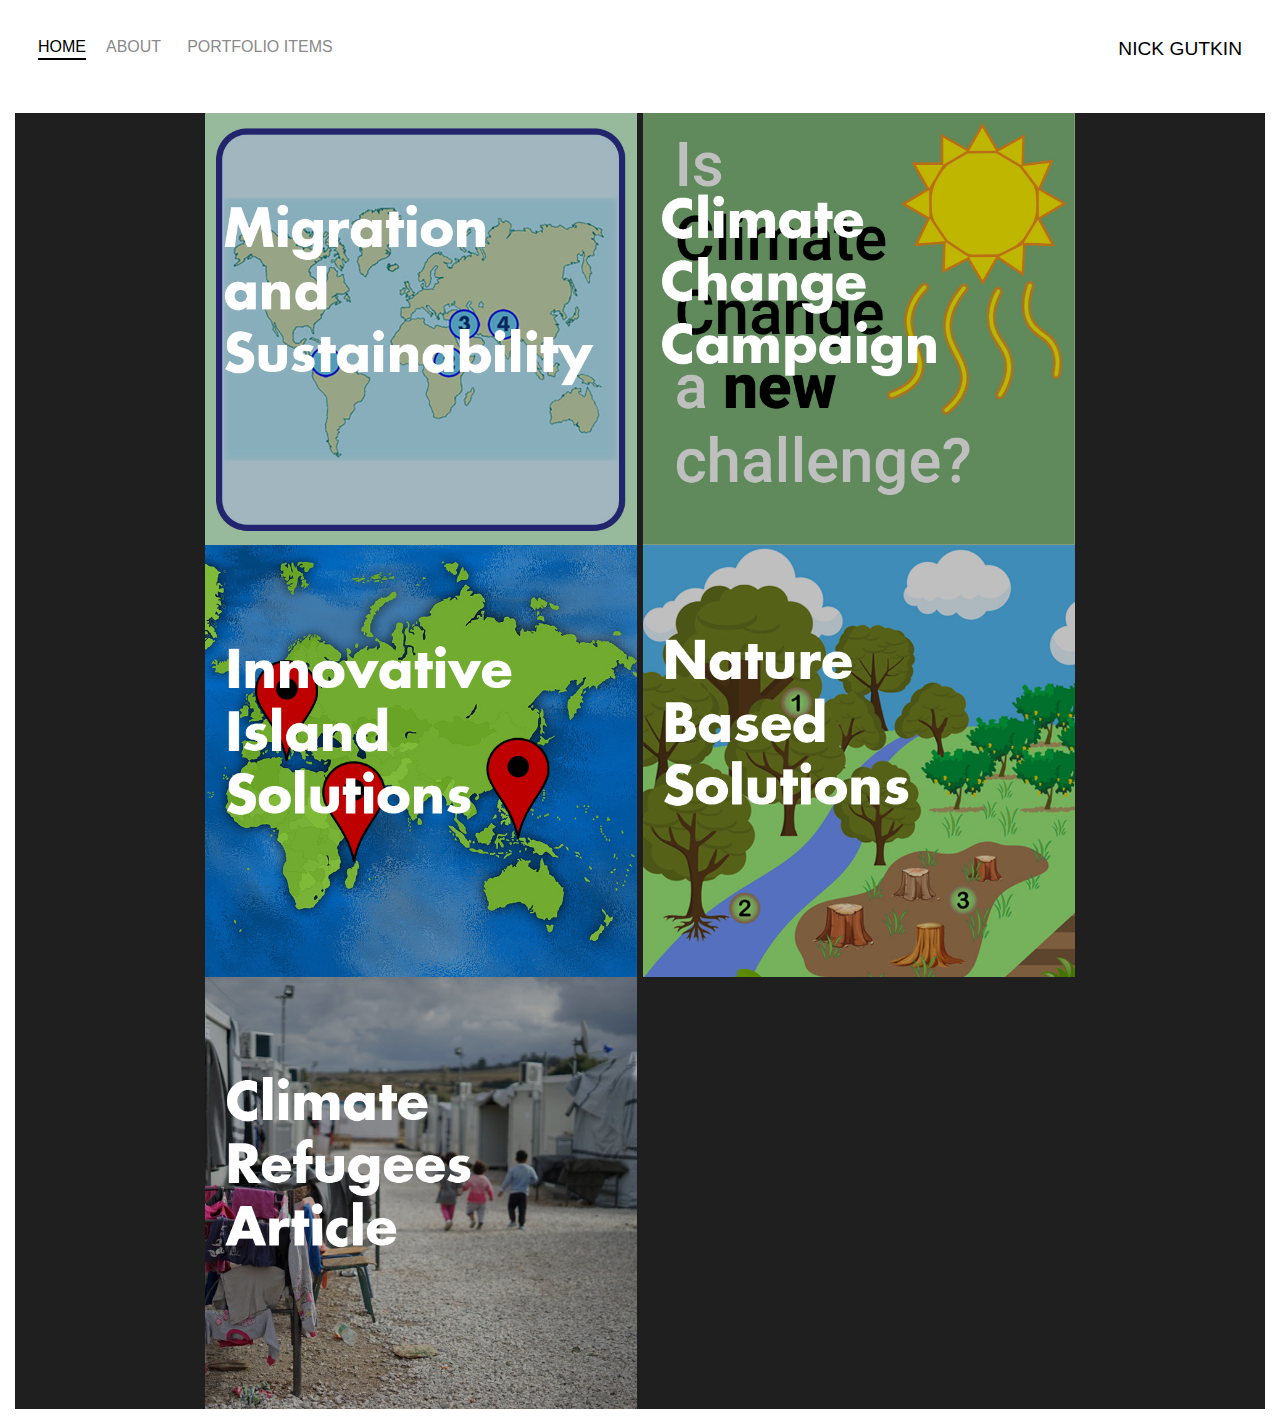
<file: index.html>
<!DOCTYPE html>
<html>
<head>
    <meta charset="utf-8">
    <title>Portfolio Homepage</title>
    <link rel="stylesheet" href="styles.css">
</head>
<body>
    <div class="container">
        <div class="nav-wrapper">
            <div class="left-side">
                <div class="nav-link-wrapper active-nav-link">
                    <a href="index.html">Home</a>
                </div>

                <div class="nav-link-wrapper">
                    <a href="about.html">About</a>
                </div>
                
                <div class="nav-link-wrapper">
                    <div class="dropdown">
                        <button class="dropbtn">Portfolio Items
                            <i class="fa fa-caret-down"></i>
                        </button>
                        <div class="dropdown-content">
                            <a href="mig_sus.html">Migration and Sustainability</a>
                            <a href="cc_campaign.html">Climate Change Campaign</a>
                            <a href="innov.html">Innovative Island Solutions</a>
                            <a href="nbs.html">Nature Based Solutions</a>
                            <a href="https://unfilteredvoices.org/2021/01/22/the-responsibility-of-western-countries-to-climate-refugees/">Climate Refugees: Article</a>
                        </div>
                    </div>
                </div>
            </div>

            <div class="right-side">
                <div class="brand">
                    <div>NICK GUTKIN</div>
                </div>
            </div>
        </div>

        <div class="content-wrapper">
            <div class="portfolio-items-wrapper">

                <div class="portfolio-item-wrapper">
                    <div class="portfolio-img-background" style="background-image:url(images/mig_sus.jpg);">                    </div>

                    <a href="mig_sus.html">
                        <div class="img-text-wrapper">
                            <div class="logo-wrapper">
                                <img src="images/logos/mig_sus.png">
                            </div>

                            <div class="subtitle">
                                An infographic on the interaction between human migration patterns and
                                unsustainable practices around the world.
                            </div>
                        </div>
                    </a>
                </div>

                <div class="portfolio-item-wrapper">
                    <div class="portfolio-img-background" style="background-image:url(images/cc_campaign.jpg);"></div>
                    
                    <a href="cc_campaign.html">
                        <div class="img-text-wrapper">
                            <div class="logo-wrapper">
                                <img src="images/logos/cc_campaign.png">
                            </div>

                            <div class="subtitle">
                                An Instagram campaign showing some examples of past societies throughout history 
                                and how they dealt with issues of climate change.
                            </div>
                        </div>
                    </a>

                </div>

                <div class="portfolio-item-wrapper">
                    <div class="portfolio-img-background" style="background-image:url(images/innov.jpg);"></div>
                    
                    <a href="innov.html">
                        <div class="img-text-wrapper">
                            <div class="logo-wrapper">
                                <img src="images/logos/innov.png">
                            </div>

                            <div class="subtitle">
                                An interactive map showing some innovative solutions to unique and pressing 
                                challenges faced by different island communities.
                            </div>
                        </div>
                    </a>
                </div>

                <div class="portfolio-item-wrapper">
                    <div class="portfolio-img-background" style="background-image:url(images/nbs.jpg);"></div>
                    
                    <a href="nbs.html">
                        <div class="img-text-wrapper">
                            <div class="logo-wrapper">
                                <img src="images/logos/nbs.png">
                            </div>

                            <div class="subtitle">
                                An infographic showing how we can work with nature and incorporate the natural world 
                                into solutions for the myriad challenges we face, especially climate change.
                            </div>
                        </div>
                    </a>
                </div>

                <div class="portfolio-item-wrapper">
                    <div class="portfolio-img-background" style="background-image:url(images/ref_art.jpg);"></div>
                    
                    <a href="https://unfilteredvoices.org/2021/01/22/the-responsibility-of-western-countries-to-climate-refugees/">
                        <div class="img-text-wrapper">
                            <div class="logo-wrapper">
                                <img src="images/logos/ref_art.png">
                            </div>

                            <div class="subtitle">
                                An article I wrote examining the responsibility of Western countries to climate and 
                                environmental refugees.
                            </div>
                        </div>
                    </a>
                </div>

            </div>
        </div>
    </div>
</body>
<script>
    const portfolioItems = document.querySelectorAll('.portfolio-item-wrapper')

    portfolioItems.forEach(portfolioItem => {
        portfolioItem.addEventListener('mouseover', () => {
            portfolioItem.childNodes[1].classList.add('img-darken');
        }) 
        portfolioItem.addEventListener('mouseout', () => {
            portfolioItem.childNodes[1].classList.remove('img-darken');
        })
    })
</script>
</html>
</file>
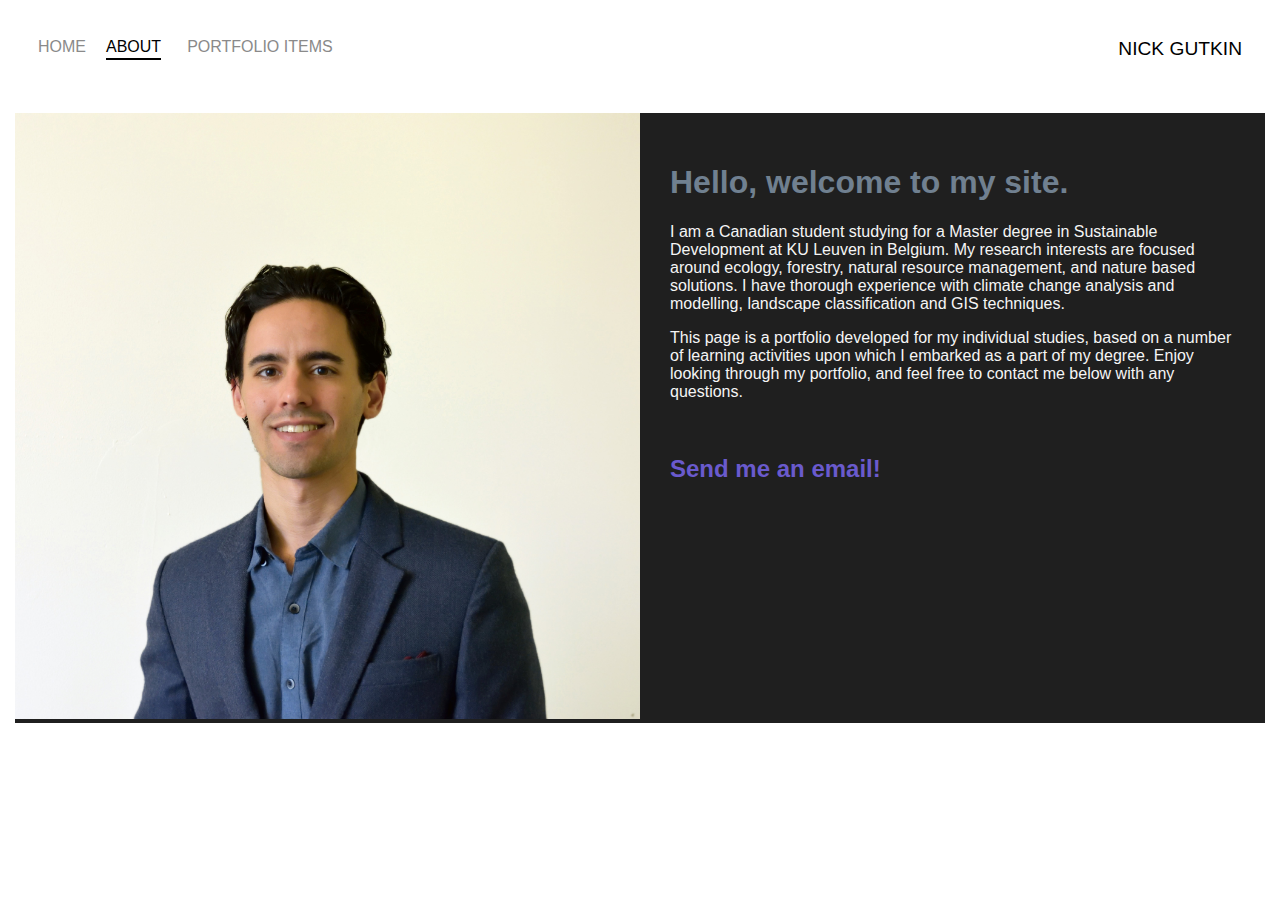
<file: about.html>
<!DOCTYPE html>
<html>
<head>
    <meta charset="utf-8">
    <title>About Me</title>
    <link rel="stylesheet" href="styles.css">
</head>
<body>
    <div class="container">
        <div class="nav-wrapper">
            <div class="left-side">
                <div class="nav-link-wrapper">
                    <a href="index.html">Home</a>
                </div>

                <div class="nav-link-wrapper active-nav-link">
                    <a href="about.html">About</a>
                </div>

                <div class="nav-link-wrapper">
                    <div class="dropdown">
                        <button class="dropbtn">Portfolio Items
                            <i class="fa fa-caret-down"></i>
                        </button>
                        <div class="dropdown-content">
                            <a href="mig_sus.html">Migration and Sustainability</a>
                            <a href="cc_campaign.html">Climate Change Campaign</a>
                            <a href="innov.html">Innovative Island Solutions</a>
                            <a href="nbs.html">Nature Based Solutions</a>
                            <a href="https://unfilteredvoices.org/2021/01/22/the-responsibility-of-western-countries-to-climate-refugees/">Climate Refugees: Article</a>
                        </div>
                    </div>
                </div>
                
            </div>

            <div class="right-side">
                <div class="brand">
                    <div>NICK GUTKIN</div>
                </div>
            </div>
        </div>

        <div class="content-wrapper">
            <div class="two-column-wrapper">
                <div class="profile-image-wrapper">
                    <img src="images/profile.JPG">
                </div>
                <div class="profile-content-wrapper">
                    <h1>Hello, welcome to my site.</h1>

                    <p>I am a Canadian student studying for a Master degree in Sustainable Development at KU 
                        Leuven in Belgium. My research interests are focused around ecology, forestry, natural 
                        resource management, and nature based solutions. I have thorough experience with climate 
                        change analysis and modelling, landscape classification and GIS techniques. 
                    </p>
                    <p>This page is a portfolio developed for my individual studies, based on a number of learning 
                        activities upon which I embarked as a part of my degree. Enjoy looking through my portfolio, 
                        and feel free to contact me below with any questions.
                    </p>
                    <br>
                    <h2><a href="mailto:nickgutkin@gmail.com">Send me an email!</a></h2>
                </div>
            

            </div>
        </div>
    </div>
</body>

</html>
</file>
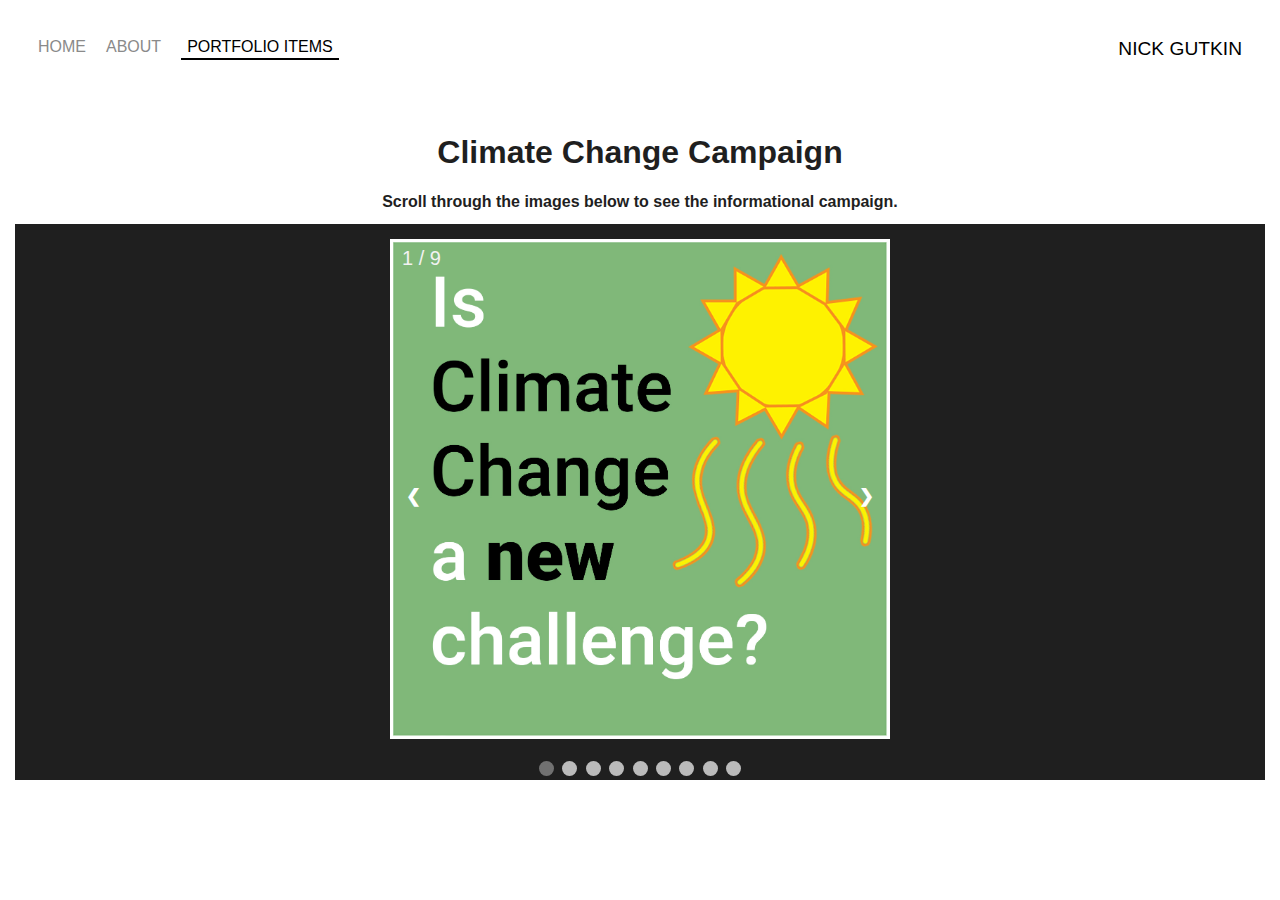
<file: cc_campaign.html>
<!DOCTYPE html>
<html>
<head>
    <meta charset="utf-8">
    <title>Climate Change Campaign</title>
    <link rel="stylesheet" href="styles.css">
</head>
<body>
    <div class="container">
        <div class="nav-wrapper">
            <div class="left-side">
                <div class="nav-link-wrapper">
                    <a href="index.html">Home</a>
                </div>

                <div class="nav-link-wrapper">
                    <a href="about.html">About</a>
                </div>

                <div class="nav-link-wrapper active-nav-link">
                    <div class="dropdown">
                        <button class="dropbtn">Portfolio Items
                            <i class="fa fa-caret-down"></i>
                        </button>
                        <div class="dropdown-content">
                            <a href="mig_sus.html">Migration and Sustainability</a>
                            <a href="cc_campaign.html">Climate Change Campaign</a>
                            <a href="innov.html">Innovative Island Solutions</a>
                            <a href="nbs.html">Nature Based Solutions</a>
                            <a href="https://unfilteredvoices.org/2021/01/22/the-responsibility-of-western-countries-to-climate-refugees/">Climate Refugees: Article</a>
                        </div>
                    </div>
                </div>
            </div>

            <div class="right-side">
                <div class="brand">
                    <div>NICK GUTKIN</div>
                </div>
            </div>
        </div>

        <div class="content-wrapper">
            <div class="two-row-wrapper">
                <div class="portfolio-title-wrapper">
                    <h1>Climate Change Campaign</h1>
                    <h2>Scroll through the images below to see the informational campaign.</h2>
                </div>
                <div class="page-embed">
                    <div class="slideshow-container">
                        <div class="mySlides fade">
                            <div class="numbertext">1 / 9</div>
                            <img src="images/campaign/img1.jpg" style="width:100%">
                        </div>
                        <div class="mySlides fade">
                            <div class="numbertext">2 / 9</div>
                            <img src="images/campaign/img2.jpg" style="width:100%">
                        </div>
                        <div class="mySlides fade">
                            <div class="numbertext">3 / 9</div>
                            <img src="images/campaign/img3.jpg" style="width:100%">
                        </div>
                        <div class="mySlides fade">
                            <div class="numbertext">4 / 9</div>
                            <img src="images/campaign/img4.jpg" style="width:100%">
                        </div>
                        <div class="mySlides fade">
                            <div class="numbertext">5 / 9</div>
                            <img src="images/campaign/img5.jpg" style="width:100%">
                        </div>
                        <div class="mySlides fade">
                            <div class="numbertext">6 / 9</div>
                            <img src="images/campaign/img6.jpg" style="width:100%">
                        </div>
                        <div class="mySlides fade">
                            <div class="numbertext">7 / 9</div>
                            <img src="images/campaign/img7.jpg" style="width:100%">
                        </div>
                        <div class="mySlides fade">
                            <div class="numbertext">8 / 9</div>
                            <img src="images/campaign/img8.jpg" style="width:100%">
                        </div>
                        <div class="mySlides fade">
                            <div class="numbertext">9 / 9</div>
                            <img src="images/campaign/img9.jpg" style="width:100%">
                        </div>
                        
                        <a class="prev" onclick="plusSlides(-1)">&#10094;</a>
                        <a class="next" onclick="plusSlides(1)">&#10095;</a>
                    </div>
                    <br>
                    
                    <div style="text-align:center">
                        <span class="dot" onclick="currentSlide(1)"></span>
                        <span class="dot" onclick="currentSlide(2)"></span>
                        <span class="dot" onclick="currentSlide(3)"></span>
                        <span class="dot" onclick="currentSlide(4)"></span>
                        <span class="dot" onclick="currentSlide(5)"></span>
                        <span class="dot" onclick="currentSlide(6)"></span>
                        <span class="dot" onclick="currentSlide(7)"></span>
                        <span class="dot" onclick="currentSlide(8)"></span>
                        <span class="dot" onclick="currentSlide(9)"></span>
                    </div>
                </div>
            </div>
        </div>
    </div>
</body>
<script>
    var slideIndex = 1;
showSlides(slideIndex);

// Next/previous controls
function plusSlides(n) {
  showSlides(slideIndex += n);
}

// Thumbnail image controls
function currentSlide(n) {
  showSlides(slideIndex = n);
}

function showSlides(n) {
  var i;
  var slides = document.getElementsByClassName("mySlides");
  var dots = document.getElementsByClassName("dot");
  if (n > slides.length) {slideIndex = 1}
  if (n < 1) {slideIndex = slides.length}
  for (i = 0; i < slides.length; i++) {
      slides[i].style.display = "none";
  }
  for (i = 0; i < dots.length; i++) {
      dots[i].className = dots[i].className.replace(" active", "");
  }
  slides[slideIndex-1].style.display = "block";
  dots[slideIndex-1].className += " active";
}
</script>
</html>
</file>
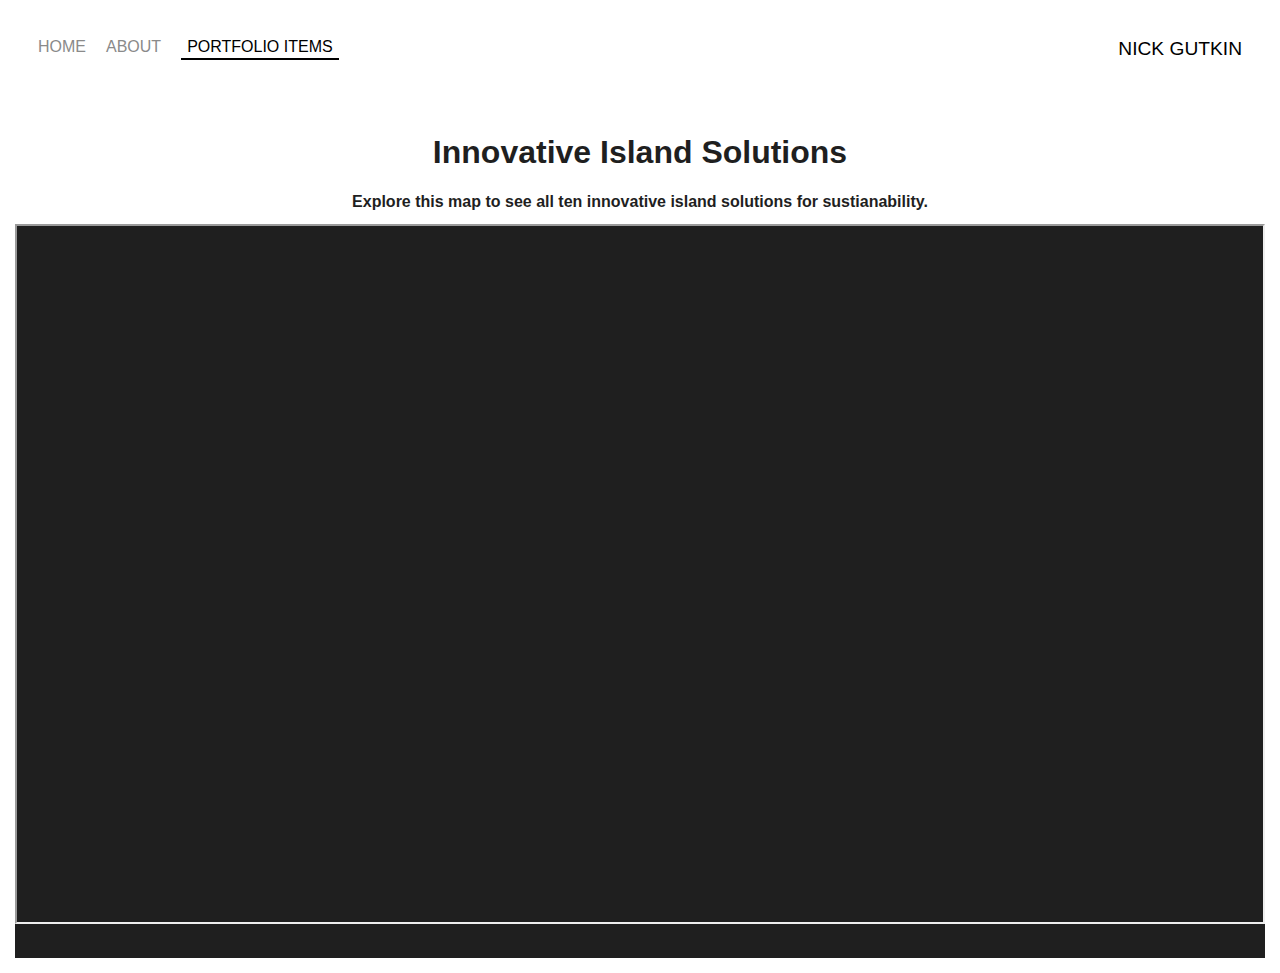
<file: innov.html>
<!DOCTYPE html>
<html>
<head>
    <meta charset="utf-8">
    <title>Innovative Island Solutions</title>
    <link rel="stylesheet" href="styles.css">
</head>
<body>
    <div class="container">
        <div class="nav-wrapper">
            <div class="left-side">
                <div class="nav-link-wrapper">
                    <a href="index.html">Home</a>
                </div>

                <div class="nav-link-wrapper">
                    <a href="about.html">About</a>
                </div>

                <div class="nav-link-wrapper active-nav-link">
                    <div class="dropdown">
                        <button class="dropbtn">Portfolio Items
                            <i class="fa fa-caret-down"></i>
                        </button>
                        <div class="dropdown-content">
                            <a href="mig_sus.html">Migration and Sustainability</a>
                            <a href="cc_campaign.html">Climate Change Campaign</a>
                            <a href="innov.html">Innovative Island Solutions</a>
                            <a href="nbs.html">Nature Based Solutions</a>
                            <a href="https://unfilteredvoices.org/2021/01/22/the-responsibility-of-western-countries-to-climate-refugees/">Climate Refugees: Article</a>
                        </div>
                    </div>
                </div>
            </div>

            <div class="right-side">
                <div class="brand">
                    <div>NICK GUTKIN</div>
                </div>
            </div>
        </div>

        <div class="content-wrapper">
            <div class="two-row-wrapper">
                <div class="portfolio-title-wrapper">
                    <h1>Innovative Island Solutions</h1>
                    <h2>Explore this map to see all ten innovative island solutions for sustianability.</h2>
                </div>
                <div class="page-embed">
                    <iframe src="https://www.google.com/maps/d/u/0/embed?mid=10k5jsSDsXAN__lhH7UT1XaVcMI1vJTeS" width="100%" height="700px"></iframe>
                </div>
            </div>
        </div>
    </div>
</body>

</html>
</file>
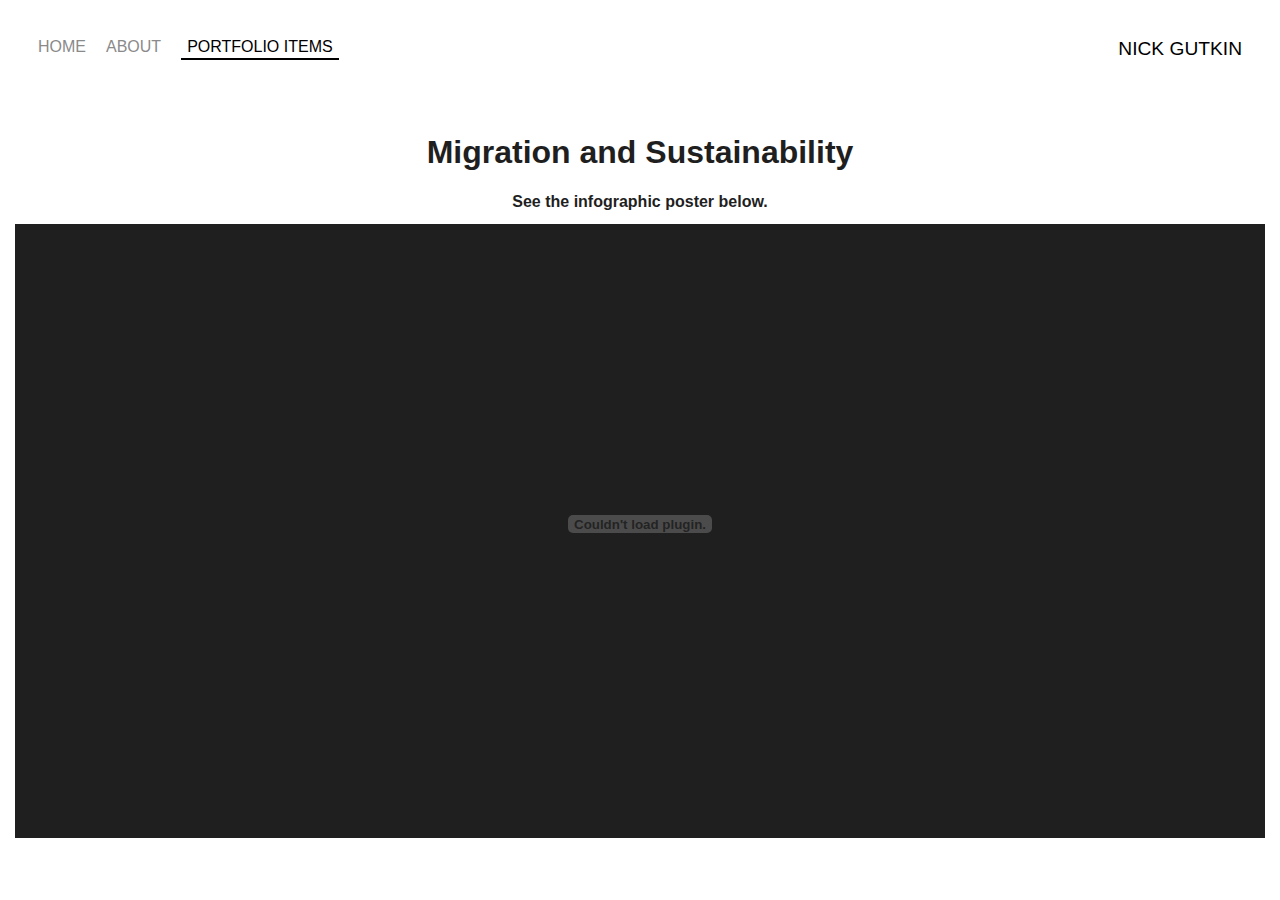
<file: mig_sus.html>
<!DOCTYPE html>
<html>
<head>
    <meta charset="utf-8">
    <title>Migration and Sustainability</title>
    <link rel="stylesheet" href="styles.css">
</head>
<body>
    <div class="container">
        <div class="nav-wrapper">
            <div class="left-side">
                <div class="nav-link-wrapper">
                    <a href="index.html">Home</a>
                </div>

                <div class="nav-link-wrapper">
                    <a href="about.html">About</a>
                </div>

                <div class="nav-link-wrapper active-nav-link">
                    <div class="dropdown">
                        <button class="dropbtn">Portfolio Items
                            <i class="fa fa-caret-down"></i>
                        </button>
                        <div class="dropdown-content">
                            <a href="mig_sus.html">Migration and Sustainability</a>
                            <a href="cc_campaign.html">Climate Change Campaign</a>
                            <a href="innov.html">Innovative Island Solutions</a>
                            <a href="nbs.html">Nature Based Solutions</a>
                            <a href="https://unfilteredvoices.org/2021/01/22/the-responsibility-of-western-countries-to-climate-refugees/">Climate Refugees: Article</a>
                        </div>
                    </div>
                </div>
            </div>

            <div class="right-side">
                <div class="brand">
                    <div>NICK GUTKIN</div>
                </div>
            </div>
        </div>

        <div class="content-wrapper">
            <div class="two-row-wrapper">
                <div class="portfolio-title-wrapper">
                    <h1>Migration and Sustainability</h1>
                    <h2>See the infographic poster below.</h2>
                </div>
                <div class="page-embed">
                    <embed src="images/content/mig_sus.pdf" width="100%" height="600" 
                    type="application/pdf">
                </div>
            </div>
        </div>
    </div>
</body>

</html>
</file>
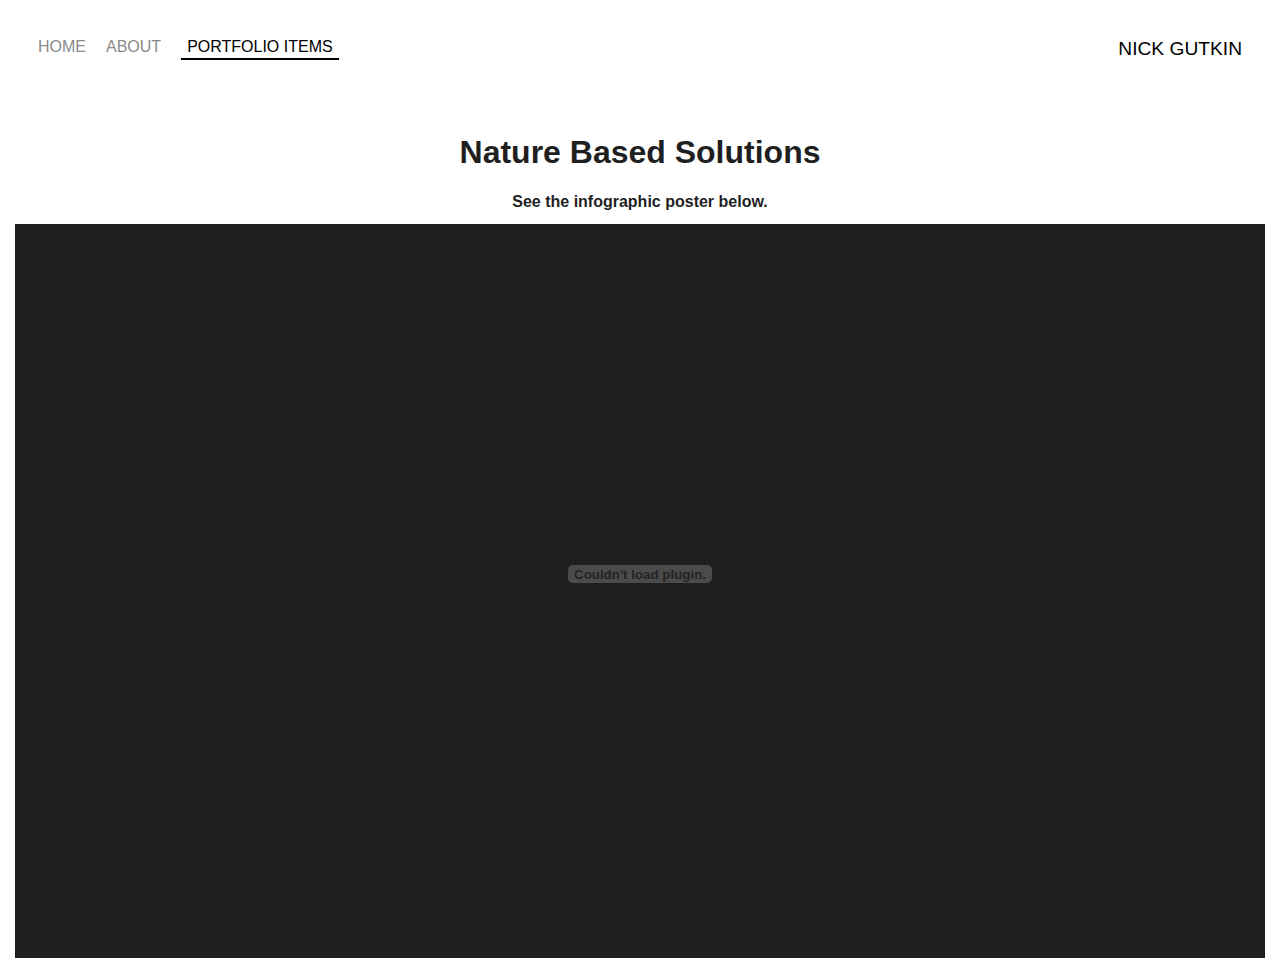
<file: nbs.html>
<!DOCTYPE html>
<html>
<head>
    <meta charset="utf-8">
    <title>Nature Based Solutions</title>
    <link rel="stylesheet" href="styles.css">
</head>
<body>
    <div class="container">
        <div class="nav-wrapper">
            <div class="left-side">
                <div class="nav-link-wrapper">
                    <a href="index.html">Home</a>
                </div>

                <div class="nav-link-wrapper">
                    <a href="about.html">About</a>
                </div>

                <div class="nav-link-wrapper active-nav-link">
                    <div class="dropdown">
                        <button class="dropbtn">Portfolio Items
                            <i class="fa fa-caret-down"></i>
                        </button>
                        <div class="dropdown-content">
                            <a href="mig_sus.html">Migration and Sustainability</a>
                            <a href="cc_campaign.html">Climate Change Campaign</a>
                            <a href="innov.html">Innovative Island Solutions</a>
                            <a href="nbs.html">Nature Based Solutions</a>
                            <a href="https://unfilteredvoices.org/2021/01/22/the-responsibility-of-western-countries-to-climate-refugees/">Climate Refugees: Article</a>
                        </div>
                    </div>
                </div>
            </div>

            <div class="right-side">
                <div class="brand">
                    <div>NICK GUTKIN</div>
                </div>
            </div>
        </div>

        <div class="content-wrapper">
            <div class="mig-sus-wrapper">
                <div class="two-row-wrapper">
                    <div class="portfolio-title-wrapper">
                        <h1>Nature Based Solutions</h1>
                        <h2>See the infographic poster below.</h2>
                    </div>
                    <div class="page-embed">
                        <embed src="images/content/nbs.pdf" width="100%" height="700" 
                        type="application/pdf">
                    </div>
                </div>
            </div>
        </div>
    </div>
</body>

</html>
</file>
<file: styles.css>
/* Master Styles */
html, body {
    font-family: "Rubik:wght@300", sans-serif !important;
    margin: 0px;
}

.container {
    display: grid;
    grid-template-columns: 1fr;
}

/* Nav Styles */
.nav-wrapper {
    display: flex;
    justify-content: space-between;
    padding: 38px;
}

.left-side {
    display: flex;
}

.nav-wrapper > .left-side > div {
    margin-right: 20px;
    font-family: "Rubik:wght@300", sans-serif;
    font-size: 16px;
    text-transform: uppercase;
}

.brand {
    font-family: "Rubik:wght@300", sans-serif;
    font-size: 1.2em;
}

.nav-link-wrapper {
    height: 22px;
    border-bottom: 2px solid transparent;
    transition: border-bottom 0.5s;
}

.nav-link-wrapper a {
    color: #8a8a8a;
    text-decoration: none;
    transition: color 0.5s;
}

.nav-link-wrapper:hover {
    border-bottom: 2px solid black;
}

.nav-link-wrapper a:hover {
    color: black;
}

.active-nav-link {
    border-bottom: 2px solid black !important;
}

.active-nav-link a {
    color: black !important;
}

.active-nav-link .dropbtn {
    color: black !important;
}
/* The dropdown container */
.dropdown {
    overflow: hidden;
}

.dropdown .dropbtn {
    border: none;
    outline: none;
    color: #8a8a8a;
    font-size: 16px;
    margin-top: -2px;
    background-color: inherit;
    text-transform: uppercase;
}
  
/* Dropdown content (hidden by default) */
.dropdown-content {
    display: none;
    position: absolute;
    background-color: #f9f9f9;
    min-width: 160px;
    box-shadow: 0px 8px 16px 0px rgba(0,0,0,0.2);
    z-index: 1;
}
  
/* Links inside the dropdown */
.dropdown-content a {
    float: none;
    color: #8a8a8a;
    padding: 12px 16px;
    text-decoration: none;
    display: block;
    transition: color 0.5s;
}

/* Add a grey background color to dropdown links on hover */
.dropdown-content a:hover {
    background-color: #ddd;
}
  
/* Show the dropdown menu on hover */
.dropdown:hover .dropdown-content {
    display: block;
}
  
/* Portfolio Styles */

.portfolio-items-wrapper {
    display: grid;
    grid-template-columns: 1fr 1fr;
    width: 70%;
    margin: auto;
}

.portfolio-item-wrapper {
    position: relative;
}

.portfolio-img-background {
    height: 432px;
    width: 100%;
    background-size: contain;
    background-position: center;
    background-repeat: no-repeat;
    filter: brightness(75%);
}
.portfolio-img-background a {
    display: block;
}
    
.img-text-wrapper {
    position: absolute;
    top: 0;
    display: flex;
    flex-direction: column;
    justify-content: center;
    align-items: center;
    height: 100%;
    text-align: center;
    padding-left: 50px;
    padding-right: 50px;
}

.logo-wrapper img {
    width: 130%;
    margin-bottom: 10px;
    margin-left: -50px;
}

.img-text-wrapper .subtitle {
    transition: 1s;
    font-family: "Rubik", sans-serif;
    font-weight: 400;
    color: transparent;
}

.img-text-wrapper:hover .subtitle {
    font-family: "Rubik", sans-serif;
    font-weight: 400;
    color: whitesmoke;
}

.img-darken {
    transition: 1s;
    filter: brightness(10%);
}

/* About Page Styles */

.two-column-wrapper {
    display: grid;
    grid-template-columns: 1fr 1fr;
}

.profile-image-wrapper img {
    width: 100%;
}

.profile-content-wrapper {
    padding: 30px;
}

.profile-content-wrapper h1 {
    color: slategray;
}

.profile-content-wrapper a {
    color: slateblue;
    text-decoration: none;
}
.profile-content-wrapper p {
    color: #f5f5f5;
}

/* Page Title Styles */
.two-row-wrapper {
    display: grid;
    grid-template-rows: 0.2fr 1fr;
}

.portfolio-title-wrapper {
    background-color: white;
    position:relative;
}

.portfolio-title-wrapper h1 {
    color: #1f1f1f;
    text-align: center;
}

.portfolio-title-wrapper h2 {
    color: #1f1f1f;
    text-align: center;
    font-size: 16px !important;
}

/* Slide Styles */

* {box-sizing:border-box}

/* Slideshow container */

.content-wrapper {
    background-color: #1f1f1f;
    margin: 15px;
}
.slideshow-container {
  max-width: 40%;
  position: relative;
  margin: auto;
  margin-top: 15px !important;
}

/* Hide the images by default */
.mySlides {
  display: none;
}

/* Next & previous buttons */
.prev, .next {
  cursor: pointer;
  position: absolute;
  top: 50%;
  width: auto;
  margin-top: -22px;
  padding: 16px;
  color: white;
  font-weight: bold;
  font-size: 18px;
  transition: 0.6s ease;
  border-radius: 0 3px 3px 0;
  user-select: none;
}

/* Position the "next button" to the right */
.next {
  right: 0;
  border-radius: 3px 0 0 3px;
}

/* On hover, add a black background color with a little bit see-through */
.prev:hover, .next:hover {
  background-color: rgba(0,0,0,0.8);
}

/* Number text (1/9 etc) */
.numbertext {
  color: #f2f2f2;
  font-family: "Rubik", sans-serif;
  font-size: 20px;
  padding: 8px 12px;
  position: absolute;
  top: 0;
}

/* The dots/bullets/indicators */
.dot {
  cursor: pointer;
  height: 15px;
  width: 15px;
  margin: 0 2px;
  background-color: #bbb;
  border-radius: 50%;
  display: inline-block;
  transition: background-color 0.6s ease;
}

.active, .dot:hover {
  background-color: #717171;
}

/* Fading animation */
.fade {
  -webkit-animation-name: fade;
  -webkit-animation-duration: 1.5s;
  animation-name: fade;
  animation-duration: 1.5s;
}

@-webkit-keyframes fade {
  from {opacity: .4}
  to {opacity: 1}
}

@keyframes fade {
  from {opacity: .4}
  to {opacity: 1}
}

/* Mig Sus Styles */

.mig-sus-wrapper img{
    width: 80%;
    background-color: #1f1f1f;
    display: block;
    position: relative;
    margin-left: auto;
    margin-right: auto;
    padding-bottom: 20px;
}
</file>
